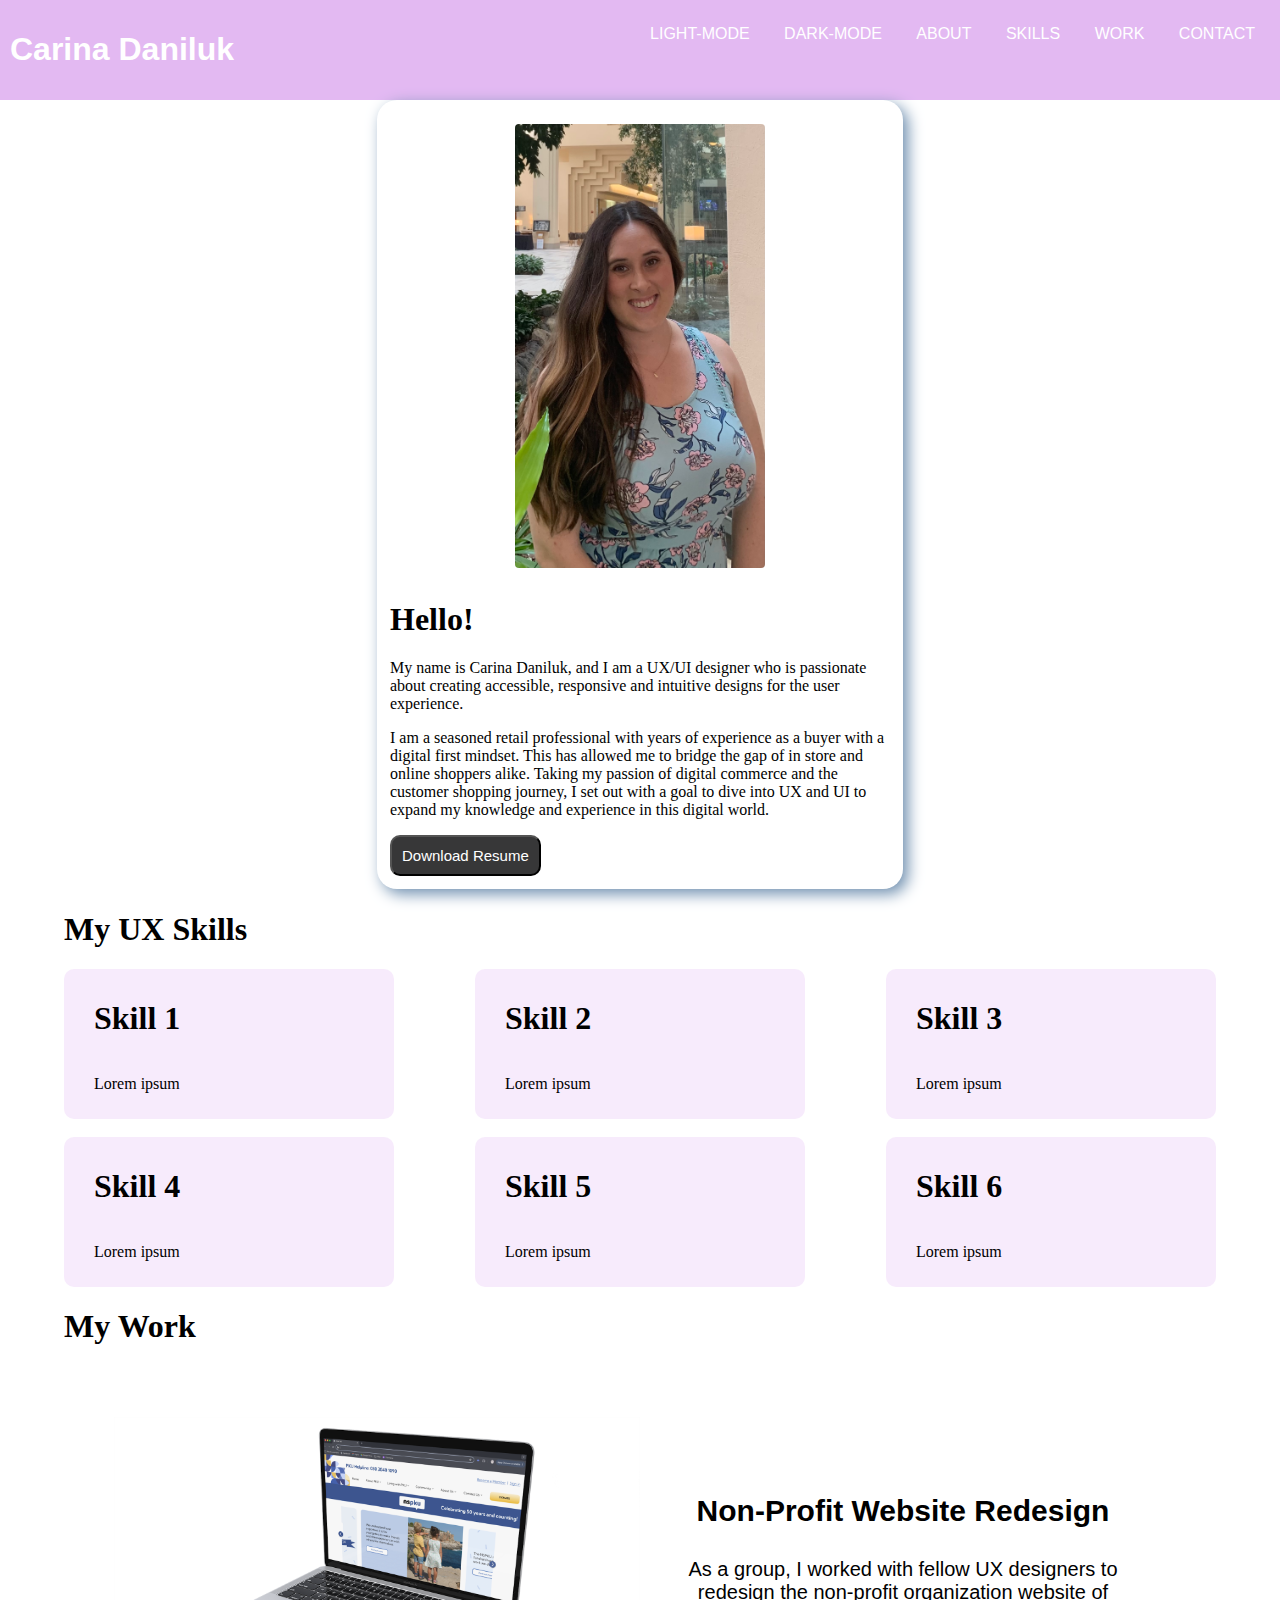
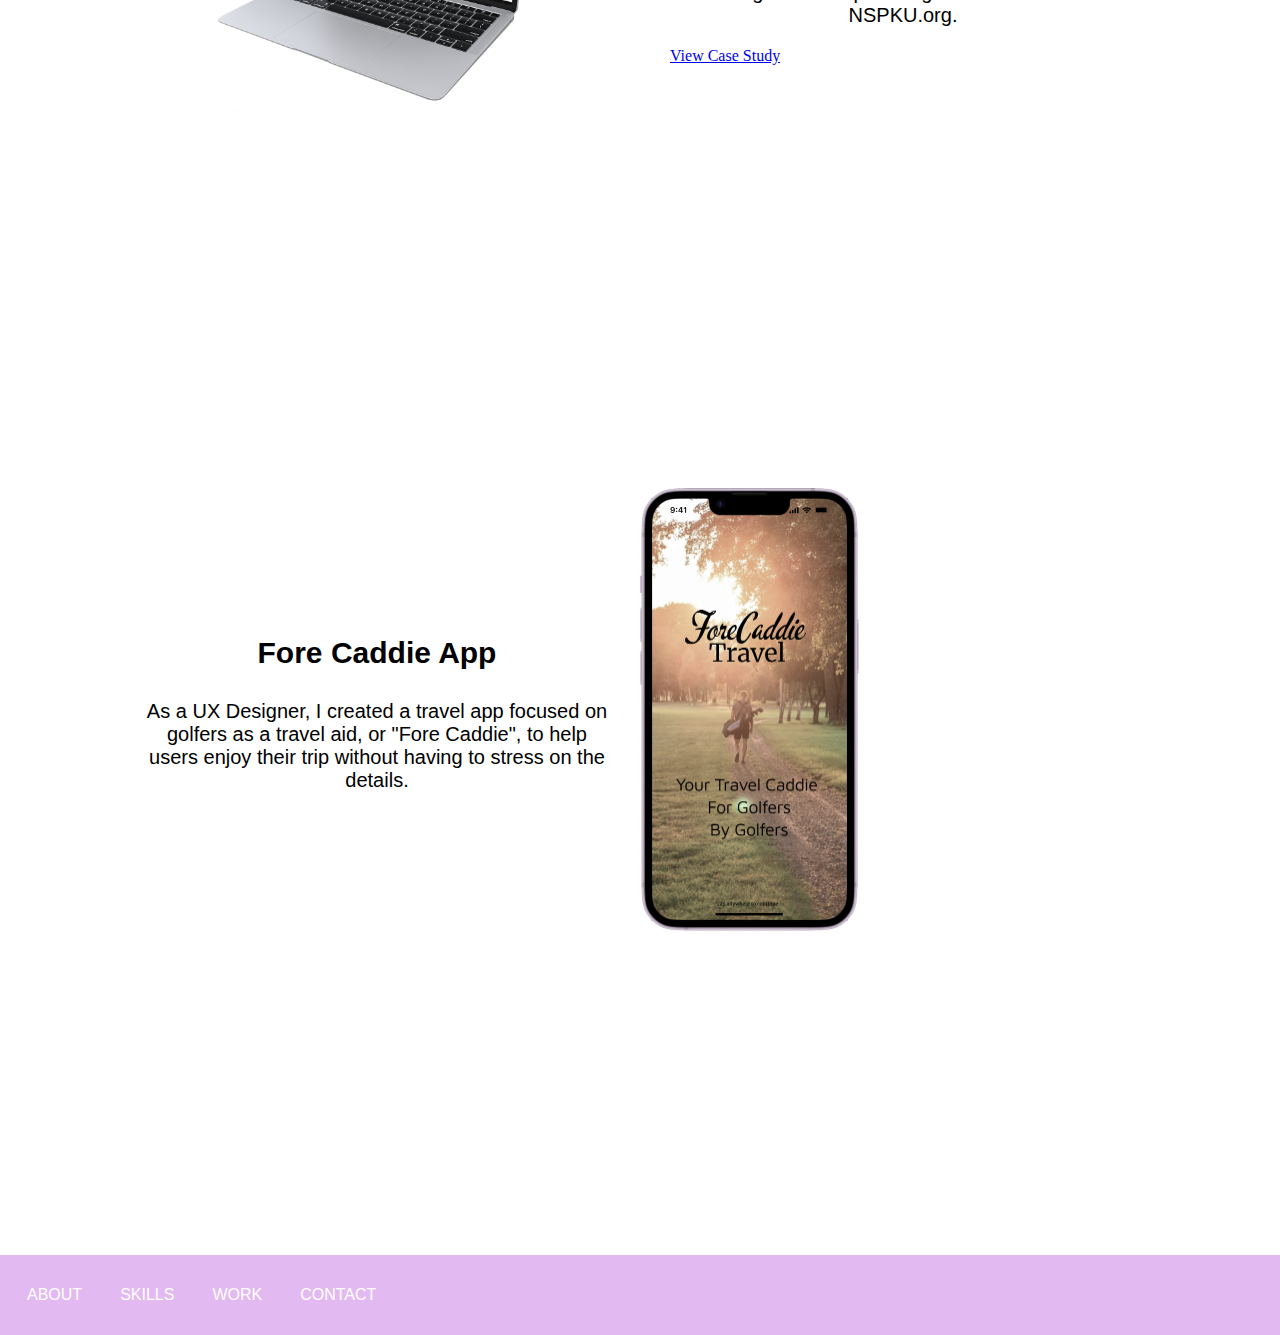
<file: index.html>
<!DOCTYPE html>
<html>

<head>
  <title>Module 19 Homework</title>
  <link href="./css/style.css" id="stylesheet" type="text/css" rel="stylesheet">
</head>

<body>
  <header>
        <button onclick="topFunction()" id="myBtn" title="Go to top">Top</button>
    <div class="inline-block logo">
      <h1>Carina Daniluk</h1>
    </div>
    <ul>
      <li class="inline-block themeChange light-mode"><a href="#">LIGHT-MODE</a></li>
      <li class="inline-block themeChange dark-mode"><a href="#">DARK-MODE</a></li>
      <li class="inline-block"><a href="#">ABOUT</a></li>
      <li class="inline-block"><a href="#">SKILLS</a></li>
      <li class="inline-block"><a href="#">WORK</a></li>
      <li class="inline-block"><a href="#">CONTACT</a></li>
    </ul>
  </header>


  <section class="Hero">
    <div class="content">
      <img src="./images/Me.png" alt="This is Me" class="center" width="200px">
      <h1>Hello!</h1>
      <p>My name is Carina Daniluk, and I am a UX/UI designer who is
        passionate about creating accessible, responsive and
        intuitive designs for the user experience.</p>
      <p>I am a seasoned retail professional with years of experience as a buyer
        with a digital first mindset. This has allowed me to bridge the gap of in store
        and online shoppers alike. Taking my passion of digital commerce and the
        customer shopping journey, I set out with a goal to dive into UX and UI to
        expand my knowledge and experience in this digital world.</p>
      <button>Download Resume</button>
    </div>
  </section>

  <!-------Flexbox Section - Flexbox Skills-->
  <section id="flex-skills">
    <h1>My UX Skills</h1>
    <div id="row" class="flex skills">

      <div class="flex-item">
        <h1>Skill 1</h1>
        <p>Lorem ipsum</p>
      </div>

      <div class="flex-item">
        <h1>Skill 2</h1>
        <p>Lorem ipsum</p>
      </div>

      <div class="flex-item">
        <h1>Skill 3</h1>
        <p>Lorem ipsum</p>
      </div>

    </div>
    <br>
    <div id="row" class="flex skills">

      <div class="flex-item">
        <h1>Skill 4</h1>
        <p>Lorem ipsum</p>
      </div>

      <div class="flex-item">
        <h1>Skill 5</h1>
        <p>Lorem ipsum</p>
      </div>

      <div class="flex-item">
        <h1>Skill 6</h1>
        <p>Lorem ipsum</p>
      </div>

    </div>
  </section>

  <!-----CSS Grid Skills-->
  <section id="projects">
    <h1>My Work</h1>
    <div class="grid">
      <div class="project1">
        <img src="./images/nspku.png" id="nspku-img">
        <div class="project-details1">
          <h3 class="project-title">Non-Profit Website Redesign</h3>
          <p class="project-text">As a group, I worked with fellow UX designers to redesign the non-profit organization
            website of NSPKU.org.</p>
           <a href="case-study/index.html" class="btn btn-primary">View Case Study</a>
        </div>
      </div>
      <div class="project2">
        <img src="./images/forecaddie.png" id="forecaddie-img">
        <div class="project-details2">
          <h3 class="project-title">Fore Caddie App</h3>
          <p class="project-text">As a UX Designer, I created a travel app focused on golfers as a travel aid, or "Fore
            Caddie", to help users enjoy their trip without having to stress on the details. </p>
        </div>
      </div>
    </div>
  </section>

  <footer>
    <ul>
      <li class="inline-block"><a href="#">ABOUT</a></li>
      <li class="inline-block"><a href="#">SKILLS</a></li>
      <li class="inline-block"><a href="#">WORK</a></li>
      <li class="inline-block"><a href="#">CONTACT</a></li>
    </ul>
  </footer>
  <script src="https://code.jquery.com/jquery-3.7.1.slim.js" integrity="sha256-UgvvN8vBkgO0luPSUl2s8TIlOSYRoGFAX4jlCIm9Adc=" crossorigin="anonymous"></script>
  <script src="./js/themeChange.js"></script>
</body>
</html>
</file>
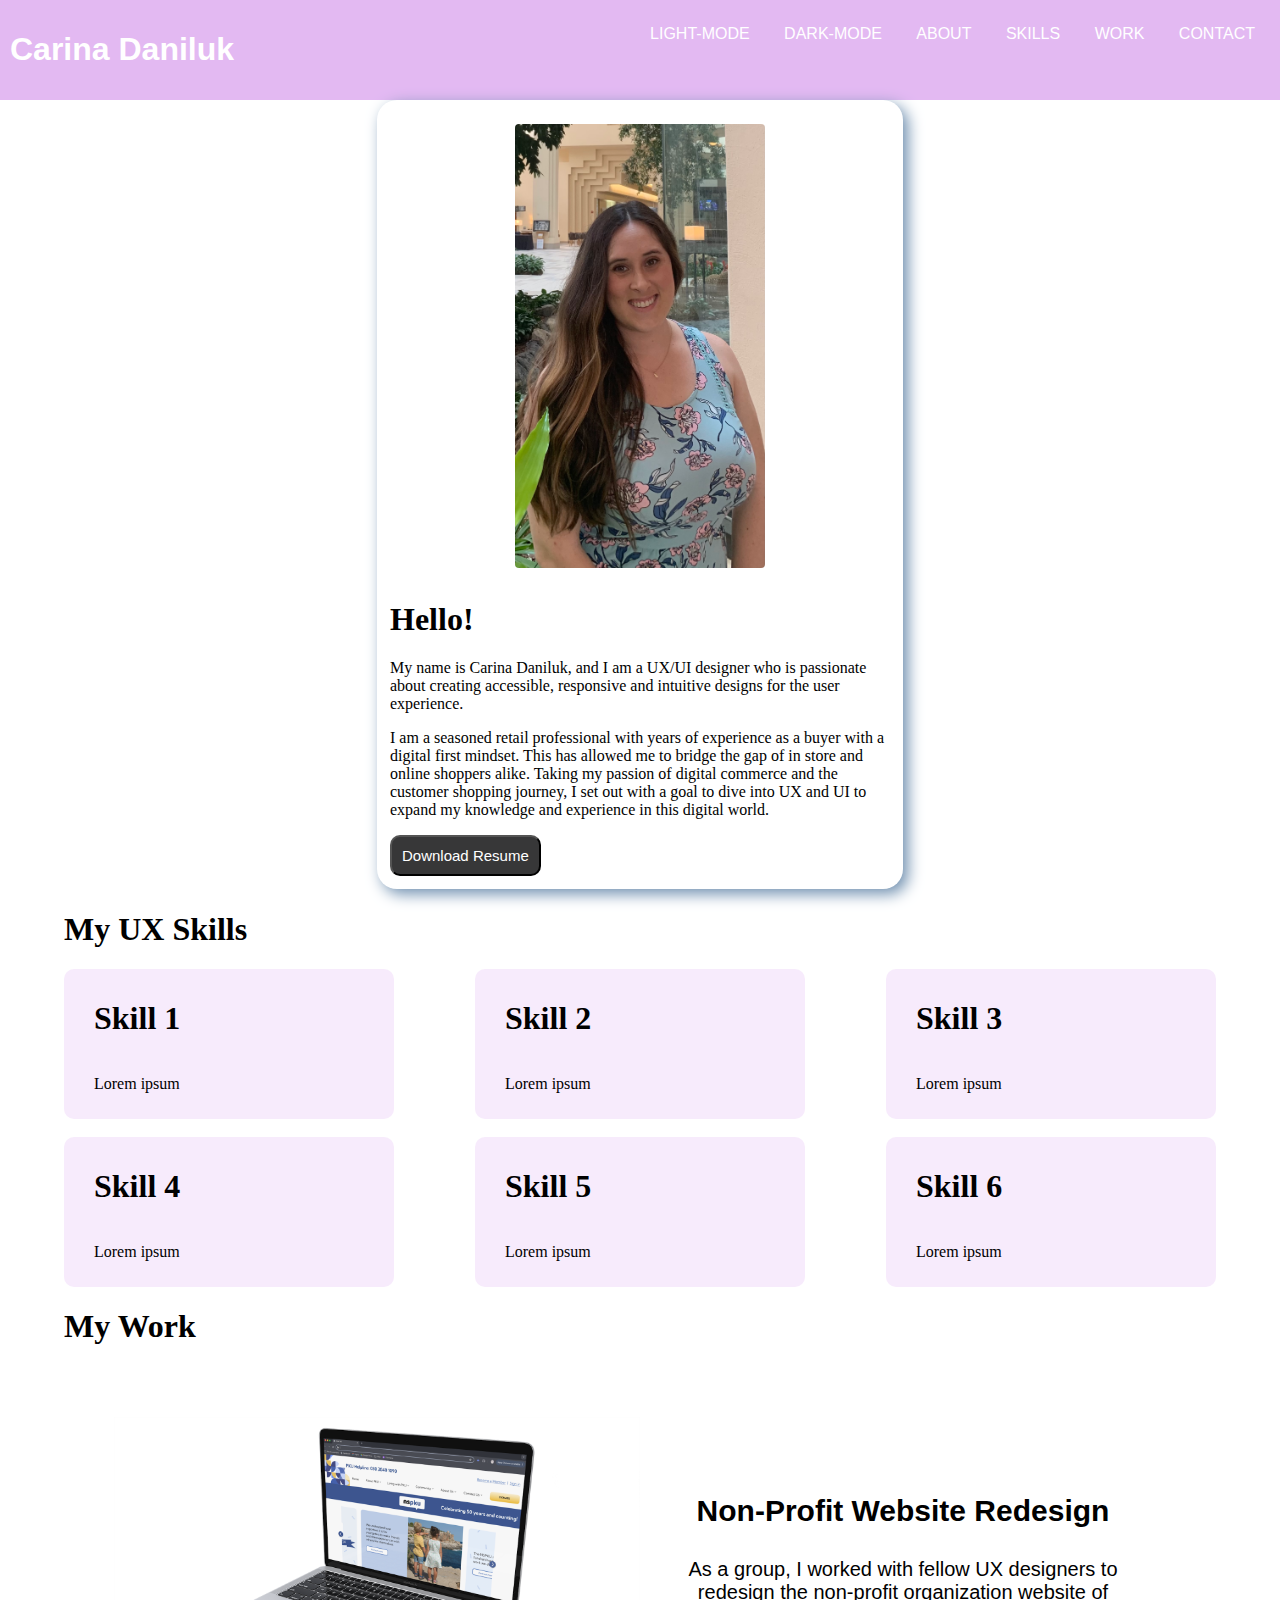
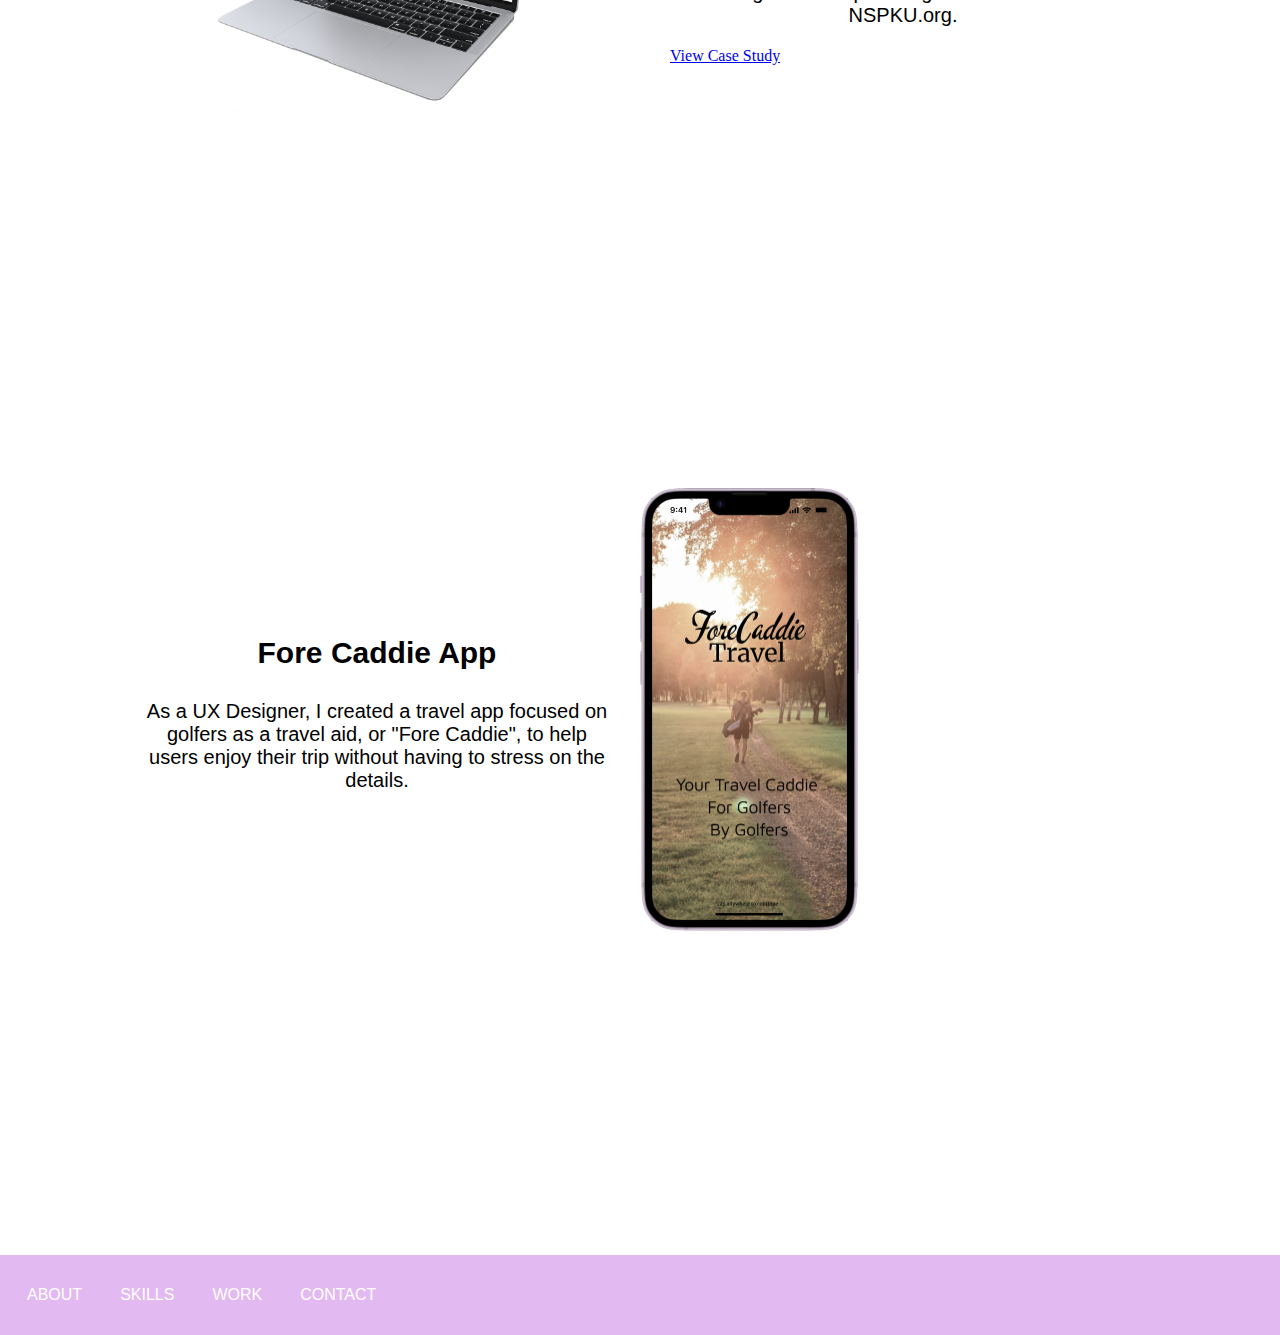
<file: HW_19-main 2/index.html>
<!DOCTYPE html>
<html>

<head>
  <title>Module 19 Homework</title>
  <link href="./css/style.css" id="stylesheet" type="text/css" rel="stylesheet">
</head>

<body>
    <a href="#" id="topArrow"><img src="images/uil_arrow-up.svg"></a>
  <header>
    <div class="inline-block logo">
      <h1>Carina Daniluk</h1>
    </div>
    <ul>
      <li class="inline-block themeChange light-mode"><a href="#">LIGHT-MODE</a></li>
      <li class="inline-block themeChange dark-mode"><a href="#">DARK-MODE</a></li>
      <li class="inline-block"><a href="#">ABOUT</a></li>
      <li class="inline-block"><a href="#">SKILLS</a></li>
      <li class="inline-block"><a href="#">WORK</a></li>
      <li class="inline-block"><a href="#">CONTACT</a></li>
    </ul>
  </header>


  <section class="Hero">
    <div class="content">
      <img src="./images/Me.png" alt="This is Me" class="center" width="200px">
      <h1>Hello!</h1>
      <p>My name is Carina Daniluk, and I am a UX/UI designer who is
        passionate about creating accessible, responsive and
        intuitive designs for the user experience.</p>
      <p>I am a seasoned retail professional with years of experience as a buyer
        with a digital first mindset. This has allowed me to bridge the gap of in store
        and online shoppers alike. Taking my passion of digital commerce and the
        customer shopping journey, I set out with a goal to dive into UX and UI to
        expand my knowledge and experience in this digital world.</p>
      <button>Download Resume</button>
    </div>
  </section>

  <!-------Flexbox Section - Flexbox Skills-->
  <section id="flex-skills">
    <h1>My UX Skills</h1>
    <div id="row" class="flex skills">

      <div class="flex-item">
        <h1>Skill 1</h1>
        <p>Lorem ipsum</p>
      </div>

      <div class="flex-item">
        <h1>Skill 2</h1>
        <p>Lorem ipsum</p>
      </div>

      <div class="flex-item">
        <h1>Skill 3</h1>
        <p>Lorem ipsum</p>
      </div>

    </div>
    <br>
    <div id="row" class="flex skills">

      <div class="flex-item">
        <h1>Skill 4</h1>
        <p>Lorem ipsum</p>
      </div>

      <div class="flex-item">
        <h1>Skill 5</h1>
        <p>Lorem ipsum</p>
      </div>

      <div class="flex-item">
        <h1>Skill 6</h1>
        <p>Lorem ipsum</p>
      </div>

    </div>
  </section>

  <!-----CSS Grid Skills-->
  <section id="projects">
    <h1>My Work</h1>
    <div class="grid">
      <div class="project1">
        <img src="./images/nspku.png" id="nspku-img">
        <div class="project-details1">
          <h3 class="project-title">Non-Profit Website Redesign</h3>
          <p class="project-text">As a group, I worked with fellow UX designers to redesign the non-profit organization
            website of NSPKU.org.</p>
           <a href="case-study/index.html" class="btn btn-primary">View Case Study</a>
        </div>
      </div>
      <div class="project2">
        <img src="./images/forecaddie.png" id="forecaddie-img">
        <div class="project-details2">
          <h3 class="project-title">Fore Caddie App</h3>
          <p class="project-text">As a UX Designer, I created a travel app focused on golfers as a travel aid, or "Fore
            Caddie", to help users enjoy their trip without having to stress on the details. </p>
        </div>
      </div>
    </div>
  </section>

  <footer>
    <ul>
      <li class="inline-block"><a href="#">ABOUT</a></li>
      <li class="inline-block"><a href="#">SKILLS</a></li>
      <li class="inline-block"><a href="#">WORK</a></li>
      <li class="inline-block"><a href="#">CONTACT</a></li>
    </ul>
  </footer>
  <script src="https://code.jquery.com/jquery-3.7.1.slim.js" integrity="sha256-UgvvN8vBkgO0luPSUl2s8TIlOSYRoGFAX4jlCIm9Adc=" crossorigin="anonymous"></script>
  <script src="./js/themeChange.js"></script>
</body>
</html>
</file>
<file: css/style.css>
body {
  margin: 0;
}
header {
  background-color: #e3b9f2;
  padding: 10px;
  font-family: 'Gill Sans', 'Gill Sans MT', Calibri, 'Trebuchet MS', sans-serif;
  color: white;
}

header ul {
  float: right;
  color: white;
  margin-top: 5px;
}

header li {
  display: inline-block;
  padding: 0px 5px;
}

li a {
  text-decoration: none;
  font-family: Arial, Helvetica, sans-serif;
  color: white;
  display: block;
  padding: 10px;
}

header p {
  display: inline-block;
}

.inline-block {
  display: inline-block;
}

.HeroImg {
  padding: 100px 15px;
  font-family: Arial, Helvetica, sans-serif;
}

.content {
  width: 500px;
  margin: 0 auto;
  padding: 1%;
  box-shadow: 5px 5px 15px #6F8FAF;
  background-color: #ffffff;
  border-radius: 20px
}

.center {
  display: block;
  margin-left: auto;
  margin-right: auto;
  width: 50%;
  border-radius: 15px;
  padding: 11px;
}

#flex-skills {
  margin: 0px 5%;
}

.flex {
  display: flex;
  width: 100%;
}

#row {
  flex-direction: row;
  justify-content: space-between;
}

#column {
  flex-direction: column;
  justify-content: space-between;
}

.flex-item {
  display: flex;
  flex-direction: column;
  background-color: rgba(237, 210, 249, 0.45);
  padding: 10px 0 10px 30px;
  border-radius: 10px;
  width: 300px;

}

#projects {
  margin: 0px 5%;
}

.grid {
  display: grid;
  grid-gap: 50px;
}

.project1 {
  display: grid;
  grid-template-columns: 1fr 1fr;
  align-items: center;
  padding: 50px;
  grid-template-areas: "img text";
}

.project1 img {
  width: 100%;
  object-fit: cover;
}

.project-details1 {
  grid-area: text;
  padding: 30px;
}

.project2 {
  display: grid;
  grid-template-columns: 1fr 1fr;
  align-items: center;
  padding: 50px;
  grid-template-areas: "text img";
}

.project2 img {
  max-width: 100%;
  max-height: 50%;
  object-fit: cover;
}

.project-details2 {
  grid-area: text;
  padding-left: 0px;
  padding: 30px;
}

.project-title {
  font-family: Arial, Helvetica, sans-serif;
  font-size: 30px;
  text-align: center;
}

.project-text {
  font-family: Arial, Helvetica, sans-serif;
  font-size: 20px;
  text-align: center;
}

#nspku-img:hover {
  background-color: white;
  opacity: 20%;
  cursor: pointer;
  transform: scale(1.05);
}

#forecaddie-img:hover {
  background-color: white;
  opacity: 20%;
  cursor: pointer;
  transform: scale(1.05)
}

button {
  padding: 10px;
  background-color: #373738;
  color: white;
  font-size: 15px;
  border-radius: 10px;
}

#myBtn {
  display: none; /* Hidden by default */
  position: fixed; /* Fixed/sticky position */
  bottom: 20px; /* Place the button at the bottom of the page */
  right: 30px; /* Place the button 30px from the right */
  z-index: 99; /* Make sure it does not overlap */
  border: none; /* Remove borders */
  outline: none; /* Remove outline */
  background-color: red; /* Set a background color */
  color: white; /* Text color */
  cursor: pointer; /* Add a mouse pointer on hover */
  padding: 15px; /* Some padding */
  border-radius: 10px; /* Rounded corners */
  font-size: 18px; /* Increase font size */
}

#myBtn:hover {
  background-color: #555; /* Add a dark-grey background on hover */
}
footer {
  margin-top: 50px;
  background-color: #e3b9f2;
  padding: 5px;
  color: white;
}

footer ul {
  list-style: none;
  padding-left: 5px;
}

footer li {
  display: inline-block;
  padding: 0px 7px;
}
@media only all and (max-width:1000px) {

  .skills {
    flex-direction: column !important;
  }

  .flex-item {
    width: 100%;
    padding: 0;
    margin-bottom: 30px;
  }
}
</file>
<file: HW_19-main 2/css/style.css>
body {
  margin: 0;
}

header {
  background-color: #e3b9f2;
  padding: 10px;
  font-family: 'Gill Sans', 'Gill Sans MT', Calibri, 'Trebuchet MS', sans-serif;
  color: white;
}

header ul {
  float: right;
  color: white;
  margin-top: 5px;
}

header li {
  display: inline-block;
  padding: 0px 5px;
}

li a {
  text-decoration: none;
  font-family: Arial, Helvetica, sans-serif;
  color: white;
  display: block;
  padding: 10px;
}

header p {
  display: inline-block;
}

.inline-block {
  display: inline-block;
}

.HeroImg {
  padding: 100px 15px;
  font-family: Arial, Helvetica, sans-serif;
}

.content {
  width: 500px;
  margin: 0 auto;
  padding: 1%;
  box-shadow: 5px 5px 15px #6F8FAF;
  background-color: #ffffff;
  border-radius: 20px
}

.center {
  display: block;
  margin-left: auto;
  margin-right: auto;
  width: 50%;
  border-radius: 15px;
  padding: 11px;
}

#flex-skills {
  margin: 0px 5%;
}

.flex {
  display: flex;
  width: 100%;
}

#row {
  flex-direction: row;
  justify-content: space-between;
}

#column {
  flex-direction: column;
  justify-content: space-between;
}

.flex-item {
  display: flex;
  flex-direction: column;
  background-color: rgba(237, 210, 249, 0.45);
  padding: 10px 0 10px 30px;
  border-radius: 10px;
  width: 300px;

}

#projects {
  margin: 0px 5%;
}

.grid {
  display: grid;
  grid-gap: 50px;
}

.project1 {
  display: grid;
  grid-template-columns: 1fr 1fr;
  align-items: center;
  padding: 50px;
  grid-template-areas: "img text";
}

.project1 img {
  width: 100%;
  object-fit: cover;
}

.project-details1 {
  grid-area: text;
  padding: 30px;
}

.project2 {
  display: grid;
  grid-template-columns: 1fr 1fr;
  align-items: center;
  padding: 50px;
  grid-template-areas: "text img";
}

.project2 img {
  max-width: 100%;
  max-height: 50%;
  object-fit: cover;
}

.project-details2 {
  grid-area: text;
  padding-left: 0px;
  padding: 30px;
}

.project-title {
  font-family: Arial, Helvetica, sans-serif;
  font-size: 30px;
  text-align: center;
}

.project-text {
  font-family: Arial, Helvetica, sans-serif;
  font-size: 20px;
  text-align: center;
}

#nspku-img:hover {
  background-color: white;
  opacity: 20%;
  cursor: pointer;
  transform: scale(1.05);
}

#forecaddie-img:hover {
  background-color: white;
  opacity: 20%;
  cursor: pointer;
  transform: scale(1.05)
}

button {
  padding: 10px;
  background-color: #373738;
  color: white;
  font-size: 15px;
  border-radius: 10px;
}

footer {
  margin-top: 50px;
  background-color: #e3b9f2;
  padding: 5px;
  color: white;
}

footer ul {
  list-style: none;
  padding-left: 5px;
}

footer li {
  display: inline-block;
  padding: 0px 7px;
}
#topArrow {
    position: fixed;
    bottom: 20px;
    right: 20px;
    background: rgb(84, 210, 210);
    background: rgba(84, 210, 210, 0.7);
    width: 50px;
    height: 50px;
    display: block;
    text-decoration: none;
    -webkit-border-radius: 24px;
    -moz-border-radius: 24px;
    border-radius: 24px;
    display: none;
    -webkit-transition: all 0.3s linear;
    -moz-transition: all 0.3s ease;
    -ms-transition: all 0.3s ease;
    -o-transition: all 0.3s ease;
    transition: all 0.3s ease;
}

#topArrow img {
    width: 100%;
    height: 100%;
    color: #fff;
    margin: 0;
    position: relative;
    left: center;
    top: center;
    -webkit-transition: all 0.3s ease;
    -moz-transition: all 0.3s ease;
    -ms-transition: all 0.3s ease;
    -o-transition: all 0.3s ease;
    transition: all 0.3s ease;
}
#topArrow:hover {
    background: rgba(34, 114, 116, 0.9);
    top: 5px;
}
@media only all and (max-width:1000px) {

  .skills {
    flex-direction: column !important;
  }

  .flex-item {
    width: 100%;
    padding: 0;
    margin-bottom: 30px;
  }
}
</file>
